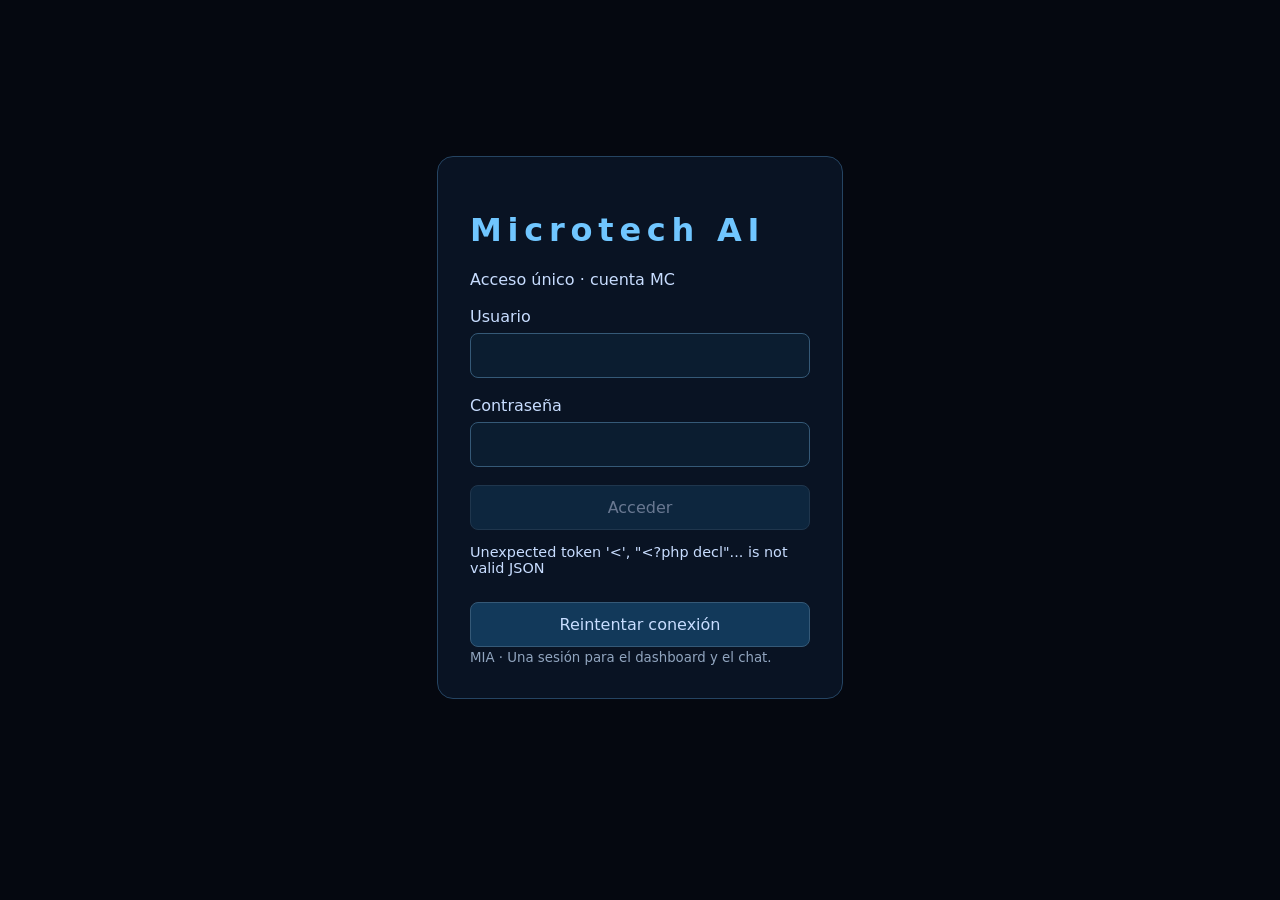
<file: login.html>
<!doctype html>
<html lang="es"><head><meta charset="utf-8"><meta name="viewport" content="width=device-width,initial-scale=1"><meta name="robots" content="noindex,nofollow"><title>Microtech AI · Acceso MC</title>
<style>html{color-scheme:dark;font:16px system-ui;background:#050810;color:#c8ddff}body{min-height:95vh;display:grid;place-items:center;margin:0}main{width:min(340px,85vw);padding:32px;border:1px solid #254462;border-radius:16px;background:#091323}h1{color:#70c6ff;letter-spacing:.18em}label{display:block;margin:18px 0}input,button{box-sizing:border-box;width:100%;font:inherit;padding:12px;border:1px solid #355977;border-radius:8px;background:#0b1d30;color:inherit}input{margin-top:7px}button{cursor:pointer;background:#12395a}button:disabled{opacity:.5}#status{min-height:3em;font-size:.9em}small{color:#91a5bf}</style></head>
<body><main><h1>Microtech AI</h1><p>Acceso único · cuenta MC</p><form id="access"><label>Usuario<input name="username" autocomplete="username" required maxlength="128"></label><label>Contraseña<input name="password" type="password" autocomplete="current-password" required maxlength="512"></label><button id="submit" disabled>Acceder</button></form><p id="status" role="status" aria-live="polite">Preparando acceso seguro…</p><button id="retry" hidden>Reintentar conexión</button><small>MIA · Una sesión para el dashboard y el chat.</small><noscript>Activa JavaScript para iniciar sesión.</noscript></main>
<script>
(() => {
  'use strict';
  const form=document.getElementById('access'), button=document.getElementById('submit'), status=document.getElementById('status'), retry=document.getElementById('retry');
  let csrf='', busy=false;
  async function api(action,body) {
    const r=await fetch('/api/chat.php?action='+action,{method:body===undefined?'GET':'POST',credentials:'same-origin',cache:'no-store',headers:body===undefined?{}:{'Content-Type':'application/json','X-CSRF-Token':csrf},body:body===undefined?undefined:JSON.stringify(body)});
    const data=await r.json(); if(!r.ok) throw new Error(data.error||'No se pudo conectar.'); return data;
  }
  async function prepare() {
    button.disabled=true; retry.hidden=true;
    try { const data=await api('session'); if(data.authenticated===true){location.replace('/');return;} if(typeof data.csrf!=='string'||!data.csrf)throw new Error('No se pudo preparar la sesión.'); csrf=data.csrf; button.disabled=false; status.textContent='Introduce tu cuenta MC.'; }
    catch(e){status.textContent=e.message;retry.hidden=false;}
  }
  form.addEventListener('submit',async e=>{
    e.preventDefault(); if(busy||!csrf)return; busy=true; button.disabled=true;
    const body={username:form.elements.username.value.trim(),password:form.elements.password.value}; form.elements.password.value='';
    try {const data=await api('login',body);if(data.authenticated!==true)throw new Error('No se pudo iniciar sesión.');location.replace('/');}
    catch(e){status.textContent=e.message;}
    finally{body.password='';busy=false;button.disabled=false;}
  });
  retry.addEventListener('click',prepare); prepare();
})();
</script></body></html>
</file>
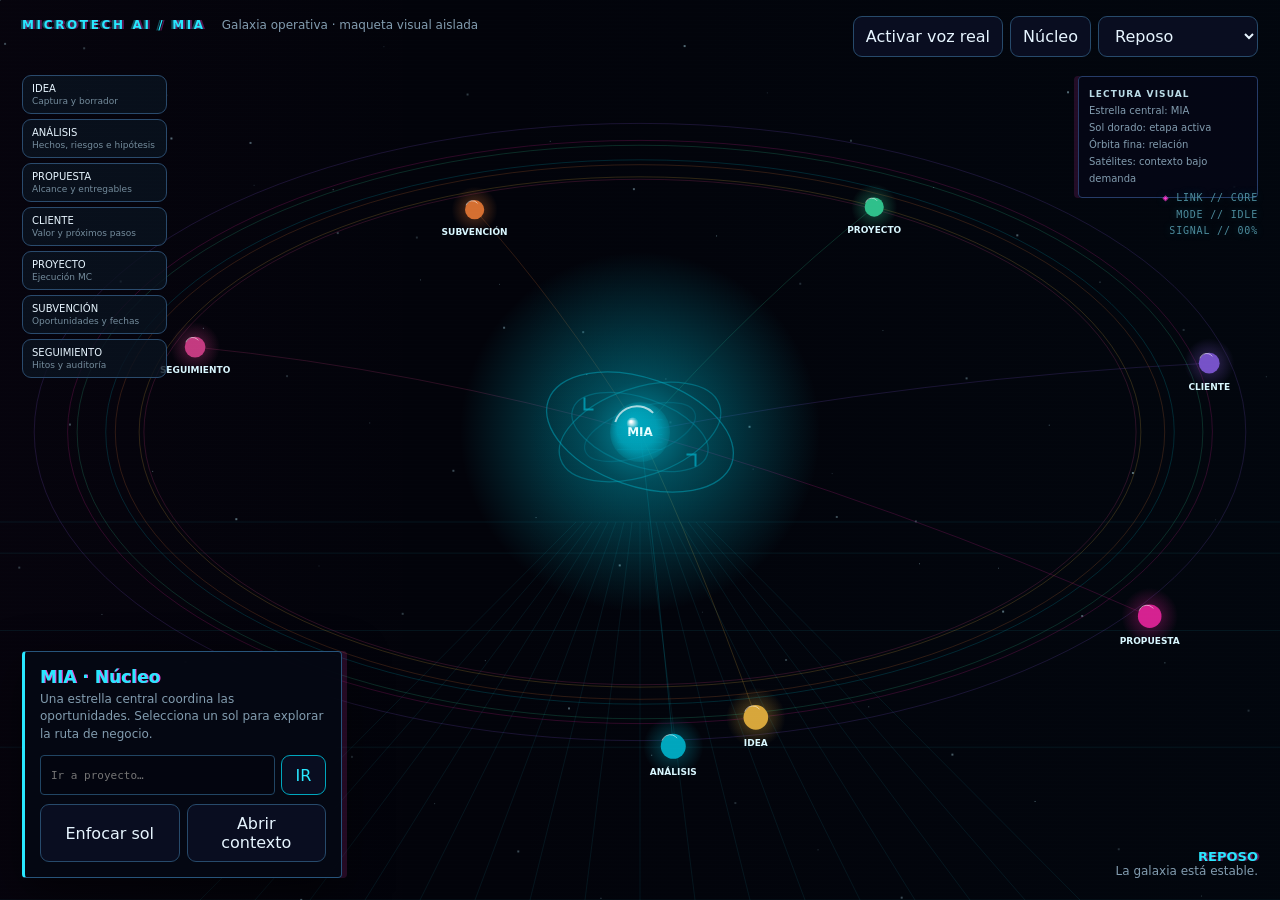
<file: docs/prototypes/mia-galaxy-core.html>
<!doctype html>
<html lang="es">
<head>
<meta charset="utf-8">
<meta name="viewport" content="width=device-width,initial-scale=1,viewport-fit=cover">
<title>MIA · Galaxia operativa · Prototipo aislado</title>
<style>
:root{color-scheme:dark;--bg:#03030a;--panel:rgba(5,8,20,.88);--line:#274a6b;--text:#e7f5ff;--muted:#829caf;--cyan:#29e7ff;--magenta:#ff3bd4;--gold:#ffe66d;--green:#39ffb0;--red:#ff3864}*{box-sizing:border-box}html,body{margin:0;width:100%;height:100%;overflow:hidden;background:var(--bg);font-family:Inter,ui-sans-serif,system-ui,sans-serif;color:var(--text)}body{background:radial-gradient(ellipse at 50% 46%,#101a3b 0,#070817 38%,#020209 78%)}body:after{content:'';position:fixed;inset:0;pointer-events:none;z-index:10;background:repeating-linear-gradient(0deg,transparent 0,transparent 3px,rgba(41,231,255,.01) 4px),linear-gradient(90deg,rgba(213,31,143,.018),transparent 35%,rgba(0,166,189,.018));mix-blend-mode:screen}button,select{font:inherit;color:inherit;background:#090d20;border:1px solid var(--line);border-radius:9px;padding:9px 12px;min-height:40px;cursor:pointer}button:hover,button:focus-visible,select:focus-visible{border-color:var(--cyan);outline:2px solid #5ce7ff55;outline-offset:2px}.app{height:100%;position:relative}.top{position:absolute;z-index:11;top:18px;left:22px;right:22px;display:flex;align-items:baseline;gap:16px;pointer-events:none}.brand{font-size:12px;letter-spacing:.22em;font-weight:800;color:var(--cyan);text-shadow:2px 0 #ff3bd455,-2px 0 #29e7ff55}.subtitle{font-size:12px;color:var(--muted)}.toolbar{position:absolute;z-index:12;top:16px;right:22px;display:flex;gap:7px;flex-wrap:wrap;justify-content:flex-end}.toolbar button[data-active=true]{border-color:var(--magenta);color:var(--magenta);box-shadow:0 0 18px #ff3bd42b}.telemetry{position:absolute;z-index:12;right:22px;top:190px;color:#4c8b9c;font:10px/1.65 ui-monospace,SFMono-Regular,monospace;letter-spacing:.08em;text-align:right;text-shadow:0 0 8px #00a6bd55}.telemetry::before{content:'◈ ';color:var(--magenta)}.canvas-wrap{position:absolute;inset:0}canvas{display:block;width:100%;height:100%}.panel{position:absolute;z-index:12;left:22px;bottom:22px;width:min(320px,calc(100vw - 44px));padding:15px;border:1px solid #27547b;border-left:3px solid var(--cyan);border-radius:4px;background:var(--panel);backdrop-filter:blur(14px);box-shadow:5px 0 0 #ff3bd422,0 15px 45px #0008}.panel h1{font-size:17px;margin:0 0 4px;color:var(--cyan);text-shadow:1px 0 var(--magenta)}.panel p{font-size:12px;color:var(--muted);margin:0 0 12px;line-height:1.45}.command{display:flex;gap:6px;margin:11px 0 9px}.command input{min-width:0;flex:1;background:#03050f;border:1px solid #214563;border-radius:4px;color:var(--text);padding:9px 10px;font:11px ui-monospace,SFMono-Regular,monospace}.command input:focus{outline:2px solid #00a6bd66;border-color:var(--cyan)}.command button{min-width:45px;padding:7px 9px;color:var(--cyan);border-color:#00a6bd}.panel .action{display:flex;gap:7px;flex-wrap:wrap}.panel .action button{flex:1}.state{position:absolute;z-index:12;right:22px;bottom:22px;text-align:right;font-size:12px;color:var(--muted);max-width:270px}.state strong{color:var(--cyan);font-size:13px;text-shadow:2px 0 #ff3bd455}.legend{position:absolute;z-index:12;right:22px;top:76px;width:180px;padding:10px;border:1px solid #263c69;border-radius:4px;background:#050817dd;color:var(--muted);font-size:10px;line-height:1.7;box-shadow:-4px 0 0 #ff3bd422}.legend b{display:block;color:#badbe6;letter-spacing:.12em;text-transform:uppercase;font-size:9px}.sr{position:absolute;width:1px;height:1px;overflow:hidden;clip-path:inset(50%)}.node-list{position:absolute;z-index:5;left:22px;top:75px;display:flex;gap:5px;flex-direction:column;width:145px}.node-list button{text-align:left;padding:7px 9px;min-height:34px;font-size:10px;background:#07121dcc}.node-list button[aria-current=true]{border-color:var(--gold);color:var(--gold);box-shadow:0 0 16px #ffc75e33}.node-list small{display:block;color:#728b9b;font-size:9px;margin-top:2px}@media(max-width:760px){.top{left:14px;right:14px;top:11px;display:block}.brand{font-size:10px}.subtitle{display:block;margin-top:4px;font-size:10px}.toolbar{top:62px;right:14px}.legend{display:none}.node-list{left:14px;top:auto;bottom:145px;width:calc(100% - 28px);height:36px;overflow:auto;flex-direction:row;scrollbar-width:none}.node-list button{min-width:116px;text-align:center}.node-list small{display:none}.panel{left:14px;bottom:14px;width:calc(100% - 28px);padding:12px}.panel h1{font-size:15px}.panel p{font-size:11px}.state{right:14px;bottom:113px;font-size:10px}.state strong{font-size:11px}}
</style>
</head>
<body>
<div class="app">
<header class="top"><div class="brand">MICROTECH AI / MIA</div><div class="subtitle">Galaxia operativa · maqueta visual aislada</div></header>
<div class="toolbar"><button id="mic" type="button">Activar voz real</button><button id="home" type="button">Núcleo</button><label class="sr" for="demo">Estado de demostración</label><select id="demo" aria-label="Estado de demostración"><option value="idle">Reposo</option><option value="listening">Escuchando</option><option value="thinking">Analizando</option><option value="speaking">Respondiendo</option><option value="error">Error</option></select></div>
<div class="legend"><b>Lectura visual</b>Estrella central: MIA<br>Sol dorado: etapa activa<br>Órbita fina: relación<br>Satélites: contexto bajo demanda</div>
<div id="telemetry" class="telemetry">LINK // CORE<br>MODE // IDLE<br>SIGNAL // 00%</div>
<nav id="nodes" class="node-list" aria-label="Soles del workflow"></nav>
<div class="canvas-wrap"><canvas id="galaxy" aria-label="Galaxia visual del workflow Microtech AI"></canvas></div>
<section class="panel" aria-live="polite"><h1 id="title">MIA · Núcleo</h1><p id="desc">Una estrella central coordina las oportunidades. Selecciona un sol para explorar la ruta de negocio.</p><div class="command"><label class="sr" for="command">Orden de navegación</label><input id="command" placeholder="Ir a proyecto…" autocomplete="off"><button id="go" type="button">IR</button></div><div class="action"><button id="focus" type="button">Enfocar sol</button><button id="context" type="button">Abrir contexto</button></div></section>
<div class="state"><strong id="state">REPOSO</strong><br><span id="stateText">La galaxia está estable.</span></div>
<div id="announce" class="sr" role="status" aria-live="polite"></div>
</div>
<script>
'use strict';
// PROTOTIPO AISLADO: sin backend, autenticación, modelo, persistencia ni despliegue.
const canvas=document.getElementById('galaxy'),ctx=canvas.getContext('2d'),nodesEl=document.getElementById('nodes');
const stages=[
 {id:'idea',label:'IDEA',desc:'Captura y borrador',color:'#d7a63a',orbit:1.05,angle:-1.4,sat:['texto','voz','borrador']},
 {id:'analysis',label:'ANÁLISIS',desc:'Hechos, riesgos e hipótesis',color:'#00a6bd',orbit:1.12,angle:-1.55,sat:['preguntas','riesgos','oportunidades']},
 {id:'proposal',label:'PROPUESTA',desc:'Alcance y entregables',color:'#d51f8f',orbit:1.2,angle:-.65,sat:['alcance','entregables','estimación']},
 {id:'client',label:'CLIENTE',desc:'Valor y próximos pasos',color:'#7650c7',orbit:1.27,angle:.2,sat:['valor','demo','objeciones']},
 {id:'project',label:'PROYECTO',desc:'Ejecución MC',color:'#2fbf8a',orbit:1.18,angle:1.05,sat:['tareas','hitos','documentos']},
 {id:'grants',label:'SUBVENCIÓN',desc:'Oportunidades y fechas',color:'#d56f31',orbit:1.1,angle:1.9,sat:['requisitos','fechas','fuentes']},
 {id:'followup',label:'SEGUIMIENTO',desc:'Hitos y auditoría',color:'#c33a7f',orbit:1.04,angle:2.75,sat:['auditoría','siguiente acción','historial']}
];
let w=0,h=0,dpr=1,selected=-1,state='idle',level=0,micStream=null,audioCtx=null,analyser=null,raf=0,fallbackTimer=0,cam=0,targetCam=0,zoom=1,targetZoom=1,panX=0,panY=0,targetPanX=0,targetPanY=0,drag=false,pointerActive=false,lastX=0,pointerDownX=0,pointerDownY=0,reduced=matchMedia('(prefers-reduced-motion: reduce)').matches;
const palette={idle:'#00a6bd',listening:'#00c7d9',thinking:'#d7a63a',speaking:'#2fbf8a',error:'#e83b5b'};
function resize(){const r=canvas.getBoundingClientRect();dpr=Math.min(devicePixelRatio||1,1.5);w=r.width;h=r.height;canvas.width=Math.max(1,w*dpr);canvas.height=Math.max(1,h*dpr);ctx.setTransform(dpr,0,0,dpr,0,0)}
function setState(next,voiceLevel=0){state=next;level=Math.max(0,Math.min(1,Number(voiceLevel)||0));document.getElementById('state').textContent={idle:'REPOSO',listening:'ESCUCHANDO',thinking:'ANALIZANDO',speaking:'RESPONDIENDO',error:'ERROR'}[next];document.getElementById('state').style.color=palette[next];document.getElementById('stateText').textContent={idle:'La galaxia está estable.',listening:'La corona responde al nivel real del micrófono.',thinking:'La energía converge en la etapa activa.',speaking:'La respuesta viaja hacia el siguiente paso.',error:'La ruta necesita atención.'}[next];const t=document.getElementById('telemetry');if(t)t.textContent='LINK // '+(selected>=0?stages[selected].label:'CORE')+'\nMODE // '+next.toUpperCase()+'\nSIGNAL // '+String(Math.round(level*100)).padStart(2,'0')+'%'}
function project(x,y,z){const c=Math.cos(cam),s=Math.sin(cam),xx=x*c-z*s,zz=x*s+z*c;const scale=Math.min(w,h)*.10*zoom/(1+zz*.055);return{x:w/2+(xx-panX)*scale,y:h*.48-(y-panY)*scale,z:zz,scale}}
function glow(x,y,r,color,alpha=1){const g=ctx.createRadialGradient(x,y,0,x,y,r);g.addColorStop(0,color+Math.round(255*alpha).toString(16).padStart(2,'0'));g.addColorStop(.28,color+Math.round(140*alpha).toString(16).padStart(2,'0'));g.addColorStop(1,color+'00');ctx.fillStyle=g;ctx.beginPath();ctx.arc(x,y,r,0,Math.PI*2);ctx.fill()}
function drawStars(t){ctx.fillStyle='#02030a';ctx.fillRect(0,0,w,h);for(let i=0;i<90;i++){const x=(i*83.17%w),y=(i*47.31%h),a=.18+(i%5)*.07;ctx.fillStyle=`rgba(180,225,240,${a})`;ctx.fillRect(x,y,1+(i%2),1+(i%2))}ctx.save();ctx.globalAlpha=.08;ctx.strokeStyle=state==='thinking'?'#ffe66d':'#29e7ff';ctx.lineWidth=1;const horizon=h*.58;for(let i=-8;i<=8;i++){ctx.beginPath();ctx.moveTo(w/2+i*55,h);ctx.lineTo(w/2+i*8,horizon);ctx.stroke()}for(let i=0;i<5;i++){const y=horizon+Math.pow(i/4,1.8)*(h-horizon);ctx.beginPath();ctx.moveTo(0,y);ctx.lineTo(w,y);ctx.stroke()}ctx.restore()}
function stagePos(s,t){const a=s.angle+(reduced?0:t*.000025);const rx=5.3*s.orbit, ry=2.7*s.orbit;return{x:Math.cos(a)*rx,y:Math.sin(a)*ry,z:Math.sin(a)*2.2*s.orbit}}
function drawOrbit(s){ctx.save();ctx.translate(w/2,h*.48);ctx.rotate(cam*.08);ctx.strokeStyle=s.color+'35';ctx.lineWidth=1;ctx.beginPath();ctx.ellipse(0,0,Math.min(w,h)*.10*zoom*5.3*s.orbit,Math.min(w,h)*.10*zoom*2.7*s.orbit,0,0,Math.PI*2);ctx.stroke();ctx.restore()}
function drawLink(a,b,color,active){ctx.strokeStyle=color+(active?'bb':'35');ctx.lineWidth=active?2.5:1;ctx.beginPath();ctx.moveTo(a.x,a.y);ctx.quadraticCurveTo((a.x+b.x)/2,(a.y+b.y)/2-20,b.x,b.y);ctx.stroke()}
function drawSun(s,p,active,t){const r=(active?18:12)*(p.scale/100);glow(p.x,p.y,r*(active?4:2.4),s.color,active?.95:.55);ctx.fillStyle=s.color;ctx.beginPath();ctx.arc(p.x,p.y,r,0,Math.PI*2);ctx.fill();ctx.strokeStyle='#fff8';ctx.lineWidth=1;ctx.beginPath();ctx.arc(p.x-r*.25,p.y-r*.25,r*.68,Math.PI*1.1,Math.PI*1.8);ctx.stroke();ctx.fillStyle='#d9f7ff';ctx.font=`700 ${Math.max(9,Math.min(13,r*.62))}px system-ui`;ctx.textAlign='center';ctx.fillText(s.label,p.x,p.y+r+16);if(active){ctx.strokeStyle=s.color+'aa';ctx.setLineDash([3,5]);ctx.beginPath();ctx.arc(p.x,p.y,r*1.9,0,Math.PI*2);ctx.stroke();ctx.setLineDash([]);s.sat.forEach((x,i)=>{const q={x:p.x+Math.cos(t*.001+i*2.1)*r*(3+i*.4),y:p.y+Math.sin(t*.001+i*2.1)*r*(1.8+i*.25)};ctx.fillStyle=s.color+'bb';ctx.beginPath();ctx.arc(q.x,q.y,3,0,Math.PI*2);ctx.fill();ctx.fillStyle='#91adba';ctx.font='10px system-ui';ctx.fillText(x,q.x,q.y-7)})}}
function drawCore(t){const c=palette[state],voice=state==='listening'||state==='speaking',pulse=voice?level:state==='thinking'?.2:0;const p=project(0,0,0);glow(p.x,p.y,Math.min(w,h)*(.20+.09*pulse)*zoom,c,.8);ctx.save();ctx.translate(p.x,p.y);for(let i=0;i<4;i++){ctx.strokeStyle=c+Math.round((.22+i*.1)*255).toString(16).padStart(2,'0');ctx.lineWidth=1.3;ctx.beginPath();ctx.ellipse(0,0,(58+i*13)*(1+pulse*.25),24+i*10, t*.00025*(i%2?1:-1),0,Math.PI*2);ctx.stroke()}const r=30+pulse*16;const g=ctx.createRadialGradient(-r*.3,-r*.35,1,0,0,r);g.addColorStop(0,'#fff');g.addColorStop(.18,c);g.addColorStop(.65,c+'cc');g.addColorStop(1,c+'33');ctx.fillStyle=g;ctx.beginPath();ctx.arc(0,0,r,0,Math.PI*2);ctx.fill();ctx.strokeStyle='#ffffffaa';ctx.lineWidth=2;ctx.beginPath();ctx.arc(-r*.1,-r*.1,r*.76,Math.PI*1.1,Math.PI*1.75);ctx.stroke();ctx.fillStyle='#eaffff';ctx.font='800 12px system-ui';ctx.textAlign='center';ctx.fillText('MIA',0,4);if(voice&&level>.03){ctx.strokeStyle=c+'99';ctx.lineWidth=2;ctx.beginPath();ctx.arc(0,0,r+10+level*24,-Math.PI*.65,Math.PI*.65);ctx.stroke()}ctx.save();ctx.globalAlpha=.28;ctx.strokeStyle=c;ctx.lineWidth=1;for(let i=-2;i<=2;i++){ctx.beginPath();ctx.moveTo(-r*.75,(i+.35)*r*.25);ctx.lineTo(r*.75,(i+.35)*r*.25);ctx.stroke()}ctx.globalAlpha=.8;ctx.lineWidth=2;ctx.beginPath();ctx.moveTo(-r*1.55,-r*.75);ctx.lineTo(-r*1.85,-r*.75);ctx.lineTo(-r*1.85,-r*1.15);ctx.moveTo(r*1.55,r*.75);ctx.lineTo(r*1.85,r*.75);ctx.lineTo(r*1.85,r*1.15);ctx.stroke();ctx.restore();ctx.restore()}
function frame(t){drawStars(t);if(!reduced){cam+=(targetCam-cam)*.045;zoom+=(targetZoom-zoom)*.045;panX+=(targetPanX-panX)*.045;panY+=(targetPanY-panY)*.045}else{cam=targetCam;zoom=targetZoom;panX=targetPanX;panY=targetPanY}stages.forEach(drawOrbit);const positions=stages.map(s=>project(...Object.values(stagePos(s,t))));const center=project(0,0,0);positions.forEach((p,i)=>drawLink(center,p,stages[i].color,i===selected));if(selected>=0&&!reduced){const p=positions[selected],phase=(t*.0018)%1;for(let j=0;j<4;j++){const q=(phase+j*.23)%1,px=center.x+(p.x-center.x)*q,py=center.y+(p.y-center.y)*q;glow(px,py,5+(1-q)*4,stages[selected].color,.9)}const arrival=Math.max(0,1-((t-(window.__galaxyTravelAt||t))/1800));if(arrival>0){ctx.strokeStyle=stages[selected].color+Math.round(arrival*170).toString(16).padStart(2,'0');ctx.lineWidth=2+arrival*4;ctx.beginPath();ctx.arc(p.x,p.y,22+arrival*34,0,Math.PI*2);ctx.stroke()}}positions.map((p,i)=>({p,i,z:p.z})).sort((a,b)=>a.z-b.z).forEach(({p,i})=>drawSun(stages[i],p,i===selected,t));drawCore(t);if(!document.hidden)raf=requestAnimationFrame(frame)}
function select(i){selected=i;window.__galaxyTravelAt=performance.now();const s=stages[i],sp=stagePos(s,performance.now());targetCam=reduced?targetCam:Math.PI/2-s.angle;targetZoom=reduced?1:1.42;targetPanX=reduced?0:sp.x*.28;targetPanY=reduced?0:sp.y*.28;document.querySelectorAll('.node-list button').forEach((b,j)=>b.setAttribute('aria-current',String(i===j)));document.getElementById('title').textContent=s.label;document.getElementById('desc').textContent='Viajando a '+s.label+' · '+s.desc+' · satélites: '+s.sat.join(' · ');document.getElementById('announce').textContent='Enfocando '+s.label+' con transición orbital.';setState('thinking');clearTimeout(window.__galaxyStateTimer);window.__galaxyStateTimer=setTimeout(()=>{if(selected===i)setState('idle')},1200)}
function hitTest(x,y){const positions=stages.map(s=>project(...Object.values(stagePos(s,performance.now()))));let best=-1,dist=Infinity;positions.forEach((p,i)=>{const d=Math.hypot(x-p.x,y-p.y);if(d<Math.max(24,p.scale*22)&&d<dist){best=i;dist=d}});const core=project(0,0,0);if(best<0&&Math.hypot(x-core.x,y-core.y)<Math.max(42,core.scale*45))return -2;return best}
function buildNav(){stages.forEach((s,i)=>{const b=document.createElement('button');b.type='button';b.innerHTML=s.label+'<small>'+s.desc+'</small>';b.addEventListener('click',()=>select(i));nodesEl.append(b)})}
function runCommand(){const q=document.getElementById('command').value.toLowerCase().normalize('NFD').replace(/[\u0300-\u036f]/g,'');const aliases=[['idea',['idea','borrador']],['analysis',['analisis','análisis','riesgos']],['proposal',['propuesta','oferta']],['client',['cliente']],['project',['proyecto','tareas','hitos']],['grants',['subvencion','subvención','ayuda']],['followup',['seguimiento','auditoria','auditoría']]];const hit=aliases.find(([,words])=>words.some(word=>q.includes(word)));if(hit){const i=stages.findIndex(s=>s.id===hit[0]);select(i);document.getElementById('command').value=''}else if(q.includes('nucleo')||q.includes('núcleo')||q.includes('volver'))document.getElementById('home').click();else document.getElementById('desc').textContent='Orden no reconocida en la maqueta. Prueba: “ir al proyecto”.'}
async function toggleMic(){if(micStream){micStream.getTracks().forEach(x=>x.stop());micStream=null;analyser=null;if(audioCtx)audioCtx.close();audioCtx=null;document.getElementById('mic').textContent='Activar voz real';setState('idle');return}try{micStream=await navigator.mediaDevices.getUserMedia({audio:true,video:false});audioCtx=new (window.AudioContext||window.webkitAudioContext)();analyser=audioCtx.createAnalyser();analyser.fftSize=256;audioCtx.createMediaStreamSource(micStream).connect(analyser);document.getElementById('mic').textContent='Desactivar voz';const data=new Uint8Array(analyser.fftSize);const tick=()=>{if(!analyser)return;analyser.getByteTimeDomainData(data);let sum=0;for(const v of data){const n=(v-128)/128;sum+=n*n}setState('listening',Math.min(1,Math.sqrt(sum/data.length)*4));requestAnimationFrame(tick)};tick()}catch(e){document.getElementById('stateText').textContent='Permiso de micrófono pendiente o no disponible.';setState('error')}}
canvas.addEventListener('pointerdown',e=>{pointerActive=true;drag=false;pointerDownX=e.clientX;pointerDownY=e.clientY;lastX=e.clientX;canvas.setPointerCapture?.(e.pointerId)});addEventListener('pointermove',e=>{if(!pointerActive)return;if(Math.hypot(e.clientX-pointerDownX,e.clientY-pointerDownY)>8)drag=true;if(drag){cam+=(e.clientX-lastX)*.006;lastX=e.clientX}});addEventListener('pointerup',e=>{if(pointerActive&&!drag){const r=canvas.getBoundingClientRect(),hit=hitTest(e.clientX-r.left,e.clientY-r.top);if(hit>=0)select(hit);else if(hit===-2)document.getElementById('home').click()}pointerActive=false;drag=false});addEventListener('pointercancel',()=>{pointerActive=false;drag=false});canvas.addEventListener('wheel',e=>{e.preventDefault();zoom=Math.max(.65,Math.min(1.35,zoom-e.deltaY*.0005))},{passive:false});document.getElementById('home').addEventListener('click',()=>{selected=-1;targetCam=0;targetZoom=1;setState('idle');document.querySelectorAll('.node-list button').forEach(b=>b.setAttribute('aria-current','false'));document.getElementById('title').textContent='MIA · Núcleo';document.getElementById('desc').textContent='Una estrella central coordina las oportunidades. Selecciona un sol para explorar la ruta de negocio.'});document.getElementById('go').addEventListener('click',runCommand);document.getElementById('command').addEventListener('keydown',e=>{if(e.key==='Enter'){e.preventDefault();runCommand()}});document.getElementById('focus').addEventListener('click',()=>{if(selected<0)select(0)});document.getElementById('context').addEventListener('click',()=>{document.getElementById('desc').textContent=selected<0?'Contexto general de MIA.':stages[selected].sat.join(' · ')+' · datos reales aparecerán cuando exista integración.'});document.getElementById('mic').addEventListener('click',toggleMic);addEventListener('resize',resize);resize();buildNav();frame(0);fallbackTimer=setInterval(()=>{if(document.hidden)frame(performance.now())},80);
</script>
</body>
</html>
</file>
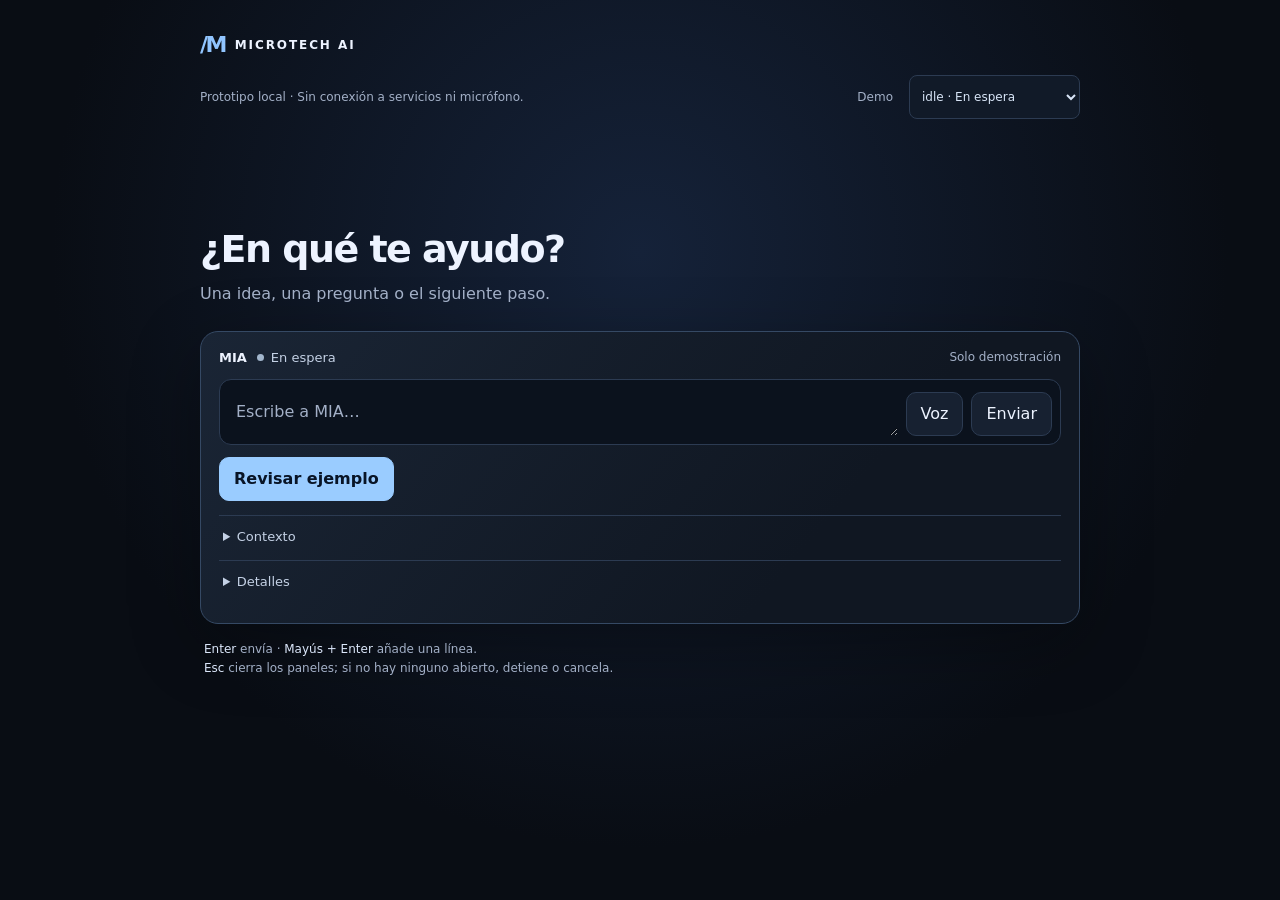
<file: docs/prototypes/mia-minimal-bar.html>
<!doctype html>
<html lang="es">
<head>
  <meta charset="utf-8">
  <meta name="viewport" content="width=device-width, initial-scale=1">
  <meta name="color-scheme" content="dark">
  <meta http-equiv="Content-Security-Policy" content="default-src 'none'; script-src 'unsafe-inline'; style-src 'unsafe-inline'; connect-src 'none'; base-uri 'none'; form-action 'none'">
  <title>MIA · Prototipo de barra mínima</title>
  <style>
    :root { color-scheme: dark; font-family: system-ui, sans-serif; background: #090d14; color: #edf3ff; --muted: #a3b0c7; --line: #2c3b52; --blue: #91c5ff; }
    * { box-sizing: border-box; }
    body { margin: 0; min-height: 100svh; background: radial-gradient(ellipse at 50% 28%, #152239 0, #090d14 65%); }
    button, textarea, select { font: inherit; }
    button, select, summary { cursor: pointer; }
    button { min-height: 44px; padding: 9px 14px; border: 1px solid var(--line); border-radius: 10px; background: #172131; color: #edf3ff; }
    button:hover:not(:disabled) { background: #22344d; border-color: #779bc7; }
    button:disabled { opacity: .55; cursor: default; }
    :focus-visible { outline: 3px solid #a8d4ff; outline-offset: 4px; }
    [hidden] { display: none !important; }
    .sr-only { position: absolute; width: 1px; height: 1px; padding: 0; margin: -1px; overflow: hidden; clip-path: inset(50%); white-space: nowrap; }
    .shell { width: min(880px, calc(100% - 40px)); margin: 0 auto; padding: 32px 0; }
    .brand { display: flex; align-items: center; gap: 10px; font-size: 12px; letter-spacing: .16em; font-weight: 650; }
    .mark { color: var(--blue); font-size: 22px; letter-spacing: -.12em; }
    .demo { display: flex; flex-wrap: wrap; align-items: center; gap: 8px 16px; margin-top: 18px; color: var(--muted); font-size: 12px; }
    .demo p { margin: 0; flex: 1 1 240px; }
    select { max-width: 100%; min-height: 44px; background: #111a28; color: #d8e5f7; border: 1px solid var(--line); border-radius: 8px; padding: 8px; }
    main { margin-top: clamp(36px, 12vh, 124px); }
    h1 { margin: 0 0 10px; font-size: clamp(26px, 5vw, 38px); font-weight: 550; letter-spacing: -.04em; }
    .intro { color: var(--muted); margin: 0 0 24px; line-height: 1.6; }
    .bar { border: 1px solid #354964; border-radius: 18px; background: linear-gradient(130deg, #1a2535, #101722 70%); box-shadow: 0 20px 70px #0005; padding: 18px; }
    .status-row { display: flex; align-items: center; flex-wrap: wrap; gap: 10px; margin-bottom: 14px; font-size: 13px; }
    .status { display: inline-flex; align-items: center; gap: 7px; color: #c4d1e5; }
    .dot { width: 7px; height: 7px; border-radius: 50%; background: #a2b6cd; }
    [data-state="analizando"] .dot { background: #71b9ff; box-shadow: 0 0 10px #429bff; }
    [data-state="requiere-confirmacion"] .dot { background: #ffd18a; }
    [data-state="error"] .dot { background: #ff9fa6; }
    .local { margin-left: auto; color: var(--muted); font-size: 12px; }
    .composer { display: flex; align-items: end; gap: 8px; padding: 8px; background: #0b121d; border: 1px solid var(--line); border-radius: 12px; }
    textarea { resize: vertical; min-height: 48px; max-height: 180px; flex: 1; min-width: 0; width: 100%; border: 0; border-radius: 5px; background: transparent; color: #edf3ff; padding: 12px 8px; line-height: 1.5; }
    textarea::placeholder { color: #a3b0c7; }
    .composer-buttons { display: flex; gap: 8px; }
    .actions { display: flex; flex-wrap: wrap; align-items: center; gap: 10px; margin-top: 12px; }
    .primary { background: #9accff; border-color: #9accff; color: #081426; font-weight: 650; }
    .primary:hover:not(:disabled) { background: #b9ddff; color: #081426; }
    .stop { color: #ffd1d5; border-color: #96636e; margin-left: auto; }
    .notice { margin-top: 14px; padding: 14px; border: 1px solid #425878; border-radius: 10px; background: #111d2c; line-height: 1.55; overflow-wrap: anywhere; }
    .notice h2 { margin: 0 0 5px; font-size: 15px; }
    .notice p { margin: 0; color: #c4d1e5; font-size: 14px; }
    [data-state="error"] .notice { border-color: #a26b77; background: #281920; }
    [data-state="requiere-confirmacion"] .notice { border-color: #8b744e; }
    .drawers { margin-top: 14px; }
    details { border-top: 1px solid var(--line); }
    summary { padding: 13px 4px; min-height: 44px; color: #c4d1e5; font-size: 13px; }
    .drawer-body { padding: 0 4px 16px; color: var(--muted); font-size: 14px; line-height: 1.6; overflow-wrap: anywhere; }
    .drawer-body h3 { color: #e1ebfa; font-size: 13px; margin: 14px 0 4px; }
    .drawer-body p, .drawer-body ul { margin: 4px 0; }
    .drawer-body ul { padding-left: 20px; }
    .help { color: var(--muted); font-size: 12px; line-height: 1.6; margin: 16px 4px 0; }
    kbd { font: inherit; color: #dbe7fa; }
    @media (max-width: 560px) {
      .shell { width: calc(100% - 24px); padding-top: 20px; }
      main { margin-top: 32px; }
      .bar { padding: 12px; }
      .composer { flex-wrap: wrap; }
      textarea { flex-basis: 100%; }
      .composer-buttons { width: 100%; }
      .composer-buttons button { flex: 1; }
      .actions button { flex: 1 1 auto; }
      .local { margin-left: 0; }
    }
  </style>
</head>
<body>
  <div class="shell">
    <header>
      <div class="brand"><span class="mark" aria-hidden="true">/M</span> MICROTECH AI</div>
      <!-- PROTOTYPE ONLY: reviewer controls; never part of the production interaction bar. -->
      <div class="demo">
        <p>Prototipo local · Sin conexión a servicios ni micrófono.</p>
        <label for="demo-state">Demo</label>
        <select id="demo-state">
          <option value="idle">idle · En espera</option>
          <option value="analizando">analizando</option>
          <option value="requiere-confirmacion">requiere-confirmacion</option>
          <option value="error">error</option>
        </select>
      </div>
    </header>
    <main>
      <h1>¿En qué te ayudo?</h1>
      <p class="intro">Una idea, una pregunta o el siguiente paso.</p>
      <section class="bar" id="bar" data-state="idle" aria-label="Barra de interacción MIA">
        <div class="status-row">
          <strong>MIA</strong>
          <span class="status"><span class="dot" aria-hidden="true"></span><span id="status-text">En espera</span></span>
          <span class="local">Solo demostración</span>
        </div>
        <form id="composer-form">
          <label class="sr-only" for="message">Mensaje para MIA</label>
          <div class="composer">
            <textarea id="message" rows="1" maxlength="2000" placeholder="Escribe a MIA…" aria-describedby="keyboard-help"></textarea>
            <div class="composer-buttons">
              <button type="button" id="voice" aria-label="Simular entrada de voz, sin usar el micrófono">Voz</button>
              <button type="submit" id="send" aria-label="Enviar texto a la demostración">Enviar</button>
            </div>
          </div>
        </form>
        <div id="notice" class="notice" hidden>
          <h2 id="notice-title" tabindex="-1"></h2>
          <p id="notice-body"></p>
        </div>
        <div class="actions">
          <button type="button" class="primary" id="primary">Revisar ejemplo</button>
          <button type="button" id="cancel" hidden>Cancelar</button>
          <button type="button" class="stop" id="stop" hidden>Detener</button>
        </div>
        <div class="drawers">
          <details id="context">
            <summary>Contexto</summary>
            <div class="drawer-body">
              <p>Ejemplo ficticio: proyecto «Atlas», borrador local «Resumen semanal».</p>
              <p>Alcance: revisar el título del borrador. Sin archivos, cuentas ni datos reales conectados.</p>
            </div>
          </details>
          <details id="details">
            <summary>Detalles</summary>
            <div class="drawer-body">
              <h3>Transcripción</h3>
              <p id="transcript">Todavía no hay mensajes en esta demo.</p>
              <h3>Fuentes</h3>
              <p>Ficha ficticia de Atlas incluida en este HTML. No se han consultado fuentes externas.</p>
              <h3>Eventos de herramientas</h3>
              <ul id="events"><li>No se han ejecutado herramientas.</li></ul>
            </div>
          </details>
        </div>
      </section>
      <p class="help" id="keyboard-help"><kbd>Enter</kbd> envía · <kbd>Mayús + Enter</kbd> añade una línea.<br><kbd>Esc</kbd> cierra los paneles; si no hay ninguno abierto, detiene o cancela.</p>
      <p class="sr-only" id="announcer" role="status" aria-live="polite" aria-atomic="true"></p>
    </main>
  </div>
  <script>
    'use strict';
    // PROTOTYPE ONLY: deterministic local state machine. No network, persistence,
    // microphone capture, model inference or real tool execution takes place.
    const $ = (id) => document.getElementById(id);
    const states = {
      idle: { label: 'En espera', action: 'Revisar ejemplo', title: '', body: '' },
      analizando: { label: 'Analizando · demo', action: 'Ver propuesta demo', title: 'Análisis simulado', body: 'No hay un análisis en curso en ningún servicio. Puedes ver la propuesta de ejemplo o detener la demo.' },
      'requiere-confirmacion': { label: 'Requiere confirmación', action: 'Confirmar cambio demo', title: '¿Cambiar el título del borrador?', body: 'Ejemplo Atlas: «Resumen semanal» → «Resumen de avances». Solo se simulará tu aprobación en esta página. No se editará ni enviará ningún documento.' },
      error: { label: 'Error · demo', action: 'Reintentar demo', title: 'No se pudo completar el análisis (simulado)', body: 'Tu texto sigue en el editor. Reintentar vuelve al análisis de demostración; no contacta con ningún servicio.' }
    };
    let state = 'idle';
    function setState(next, { focus = false, message = '' } = {}) {
      state = next;
      const config = states[next];
      $('bar').dataset.state = next;
      $('demo-state').value = next;
      $('status-text').textContent = config.label;
      $('primary').textContent = config.action;
      $('notice').hidden = next === 'idle' && !message;
      $('notice-title').textContent = message ? 'Demo finalizada' : config.title;
      $('notice-body').textContent = message || config.body;
      $('stop').hidden = next !== 'analizando';
      $('cancel').hidden = next !== 'requiere-confirmacion';
      const locked = next === 'analizando' || next === 'requiere-confirmacion';
      $('send').disabled = locked;
      $('voice').disabled = locked;
      // Keep the draft readable/copyable, and prevent edits from changing a pending proposal.
      $('message').readOnly = locked;
      $('announcer').textContent = message || `${config.label}. ${config.body}`;
      const event = document.createElement('li');
      event.textContent = `Interfaz de demo: ${config.label.toLowerCase()}. Ninguna herramienta ejecutada.`;
      $('events').replaceChildren(event);
      if (focus) (next === 'idle' ? $('message') : $('notice-title')).focus();
    }
    $('demo-state').addEventListener('change', (event) => {
      // Reviewer state changes do not steal focus from the switcher.
      setState(event.target.value);
    });
    $('composer-form').addEventListener('submit', (event) => {
      event.preventDefault();
      if (state === 'analizando' || state === 'requiere-confirmacion') return;
      const value = $('message').value.trim();
      if (!value) {
        $('announcer').textContent = 'Escribe un mensaje antes de enviar.';
        $('message').focus();
        return;
      }
      $('transcript').textContent = `Tú (texto local): ${value}`;
      setState('analizando', { focus: true });
    });
    $('message').addEventListener('keydown', (event) => {
      if (event.key === 'Enter' && !event.shiftKey && !event.isComposing) {
        event.preventDefault();
        $('composer-form').requestSubmit();
      }
    });
    $('voice').addEventListener('click', () => {
      $('transcript').textContent = 'Voz de ejemplo (no grabada): «Revisa el título del resumen semanal». No se ha accedido al micrófono.';
      setState('analizando', { focus: true });
    });
    $('primary').addEventListener('click', () => {
      if (state === 'requiere-confirmacion') {
        setState('idle', { focus: true, message: 'Confirmación registrada solo en la demo. No se ha modificado ningún documento.' });
      } else if (state === 'analizando') {
        setState('requiere-confirmacion', { focus: true });
      } else {
        setState('analizando', { focus: true });
      }
    });
    function stop() {
      setState('idle', { focus: true, message: 'Demo detenida. Tu texto se conserva; no se ha ejecutado ninguna acción.' });
    }
    function cancel() {
      setState('idle', { focus: true, message: 'Cambio cancelado. No se ha registrado la confirmación.' });
    }
    $('stop').addEventListener('click', stop);
    $('cancel').addEventListener('click', cancel);
    document.addEventListener('keydown', (event) => {
      if (event.key !== 'Escape' || event.isComposing) return;
      // Leave native select Escape behavior intact; its popup belongs to the browser.
      if (event.target === $('demo-state')) return;
      const opened = [$('context'), $('details')].filter((drawer) => drawer.open);
      if (opened.length) {
        const target = opened.find((drawer) => drawer.contains(document.activeElement)) || opened[0];
        opened.forEach((drawer) => { drawer.open = false; });
        target.querySelector('summary').focus();
        $('announcer').textContent = 'Paneles cerrados.';
      } else if (state === 'analizando') stop();
      else if (state === 'requiere-confirmacion') cancel();
      else $('message').focus();
      event.preventDefault();
    });
  </script>
</body>
</html>
</file>
